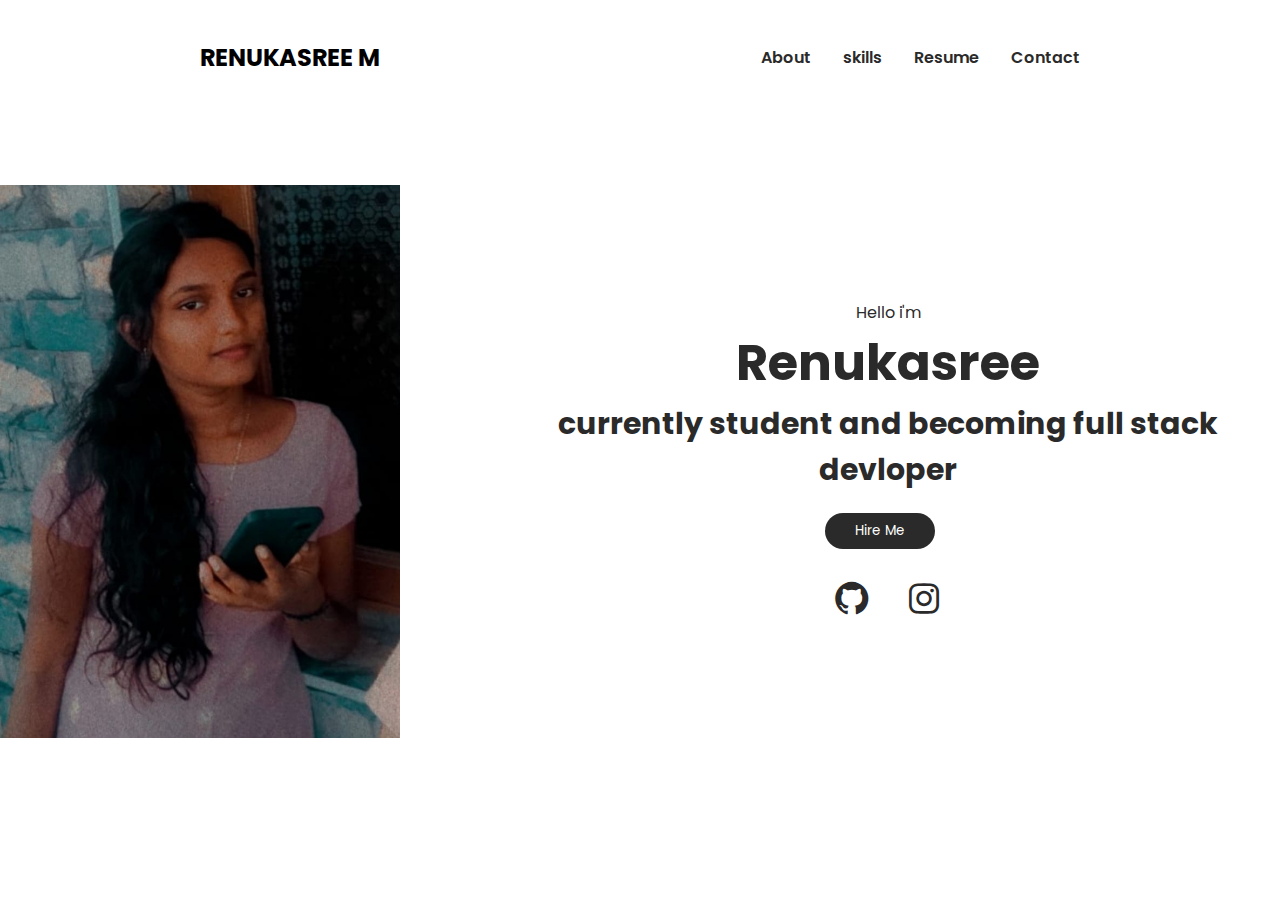
<file: #03 Portfolio/index.html>
<!DOCTYPE html>
<html lang="en">

<head>
    <meta charset="UTF-8">
    <meta name="viewport" content="width=device-width, initial-scale=1.0">
    <title>PortFolio Web site using HTML & CSS </title>
    <link rel="stylesheet" href="style.css">

    <!-- Boxicons CSS -->
    <link href='https://unpkg.com/boxicons@2.1.4/css/boxicons.min.css' rel='stylesheet'>
</head>

<body onload="document.body.style.opacity='1'">
    <div class="hero">
        <div class="nav">
            <div class="logo">
                <h2>RENUKASREE M</h2>
            </div>
            <div class="link">
                <ul>
                    <li><a href="About.html">About</a></li>
                    <li><a href="skills.html">skills</a></li>
                    <li><a href="resume.html">Resume</a></li>
                    <li><a href="contanct.html">Contact</a></li>
                </ul>
            </div>
        </div>

        <div class="main">
            <img src="image2.jpg" alt="women" class="women">
            <div class="main-detil">
                <p>Hello i'm</p>
                <h1>Renukasree</h1>
                <h4>currently student and becoming full stack devloper</h4>

                <div class="btn">
                  <button type="submit" class="btn-2">Hire Me</button>
                </div>

                <div class="social">
                    <i class='bx bxl-github'></i>
                    <i class='bx bxl-instagram'></i>
                </div>
            </div>
        </div>
        
    </div>
</body>

</html>
</file>
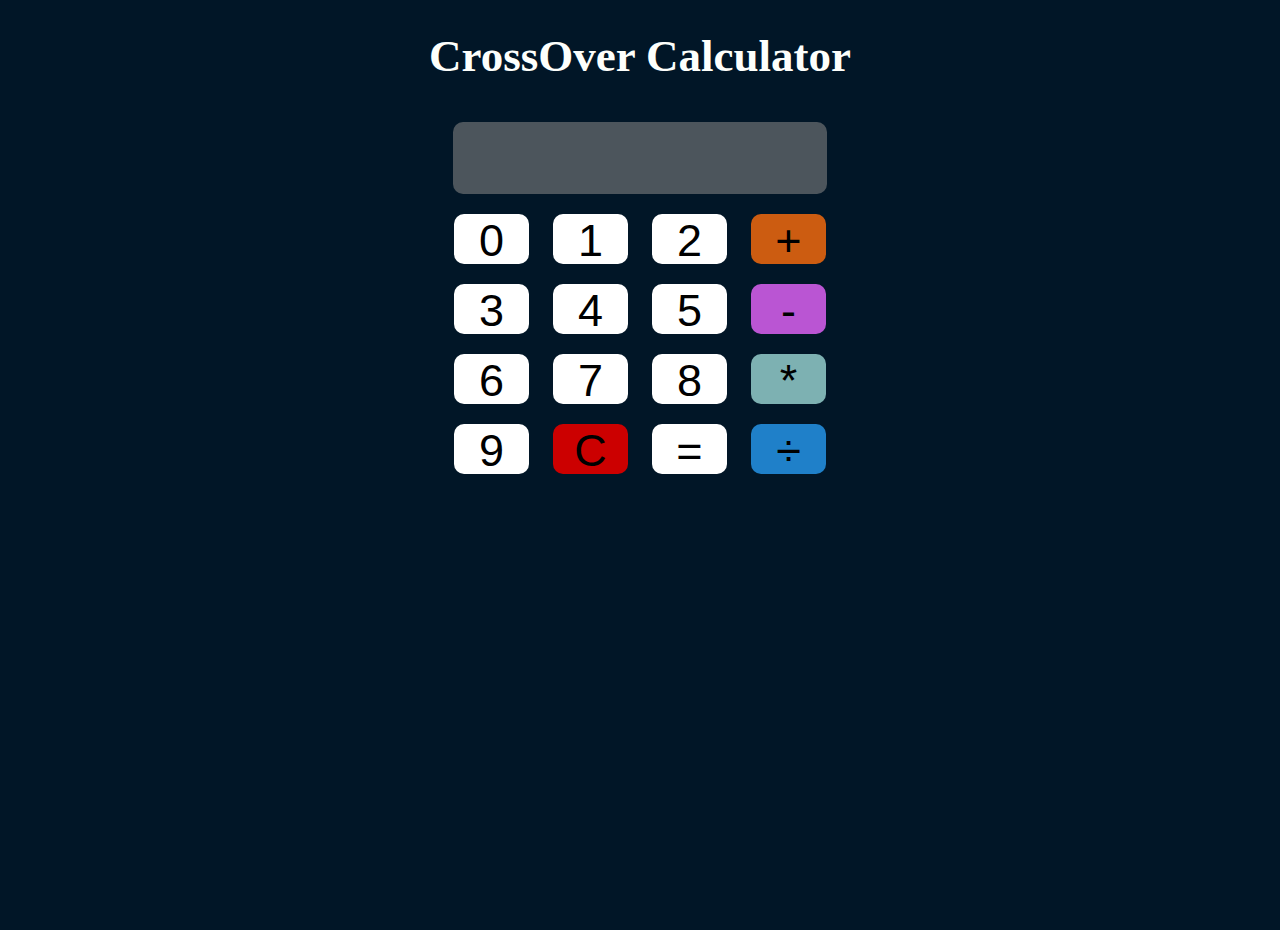
<file: calculator-main/index.html>
<!DOCTYPE html>
<html lang="en">
<head>
    <meta charset="UTF-8">
    <meta name="viewport" content="width=device-width, initial-scale=1.0">
    <title>CrossOver Calculator</title>
    <link rel="stylesheet" href="style.css">
</head>
<body>
    <h1>CrossOver Calculator</h1>
    <form action="" name="clc">
        <input type="text" name="display" style="width: 370px; height: 70px; background-color: #4c555c;color: white;"><br>
        <input class="btn" type="button" value="0" onclick="clc.display.value += '0'">
        <input class="btn" type="button" value="1" onclick="clc.display.value += '1'">
        <input class="btn" type="button" value="2" onclick="clc.display.value += '2'">
        <input class="btn" type="button" value="+" onclick="clc.display.value += '+'" style=" background-color: #cc5c11;"><br>
        <input class="btn" type="button" value="3" onclick="clc.display.value += '3'">
        <input class="btn" type="button" value="4" onclick="clc.display.value += '4'">
        <input class="btn" type="button" value="5" onclick="clc.display.value += '5'">
        <input class="btn" type="button" value="-" onclick="clc.display.value += '-'" style="background-color: #ba55d3;"><br>
        <input class="btn" type="button" value="6" onclick="clc.display.value += '6'">
        <input class="btn" type="button" value="7" onclick="clc.display.value += '7'">
        <input class="btn" type="button" value="8" onclick="clc.display.value += '8'">
        <input class="btn" type="button" value="*" onclick="clc.display.value += '*'" style="background-color: #7db1b2;"><br>
        <input class="btn" type="button" value="9" onclick="clc.display.value += '9'">
        <input class="btn" type="button" value="C" onclick="clc.display.value =''" style="background-color:#cc0000;">
        <input class="btn" type="button" value="=" onclick="clc.display.value =eval(clc.display.value)">
        <input class="btn" type="button" value="&#247;" onclick="clc.display.value += '/'" style="background-color: #1f80c9;">

    </form>
</body>
</html>
</file>
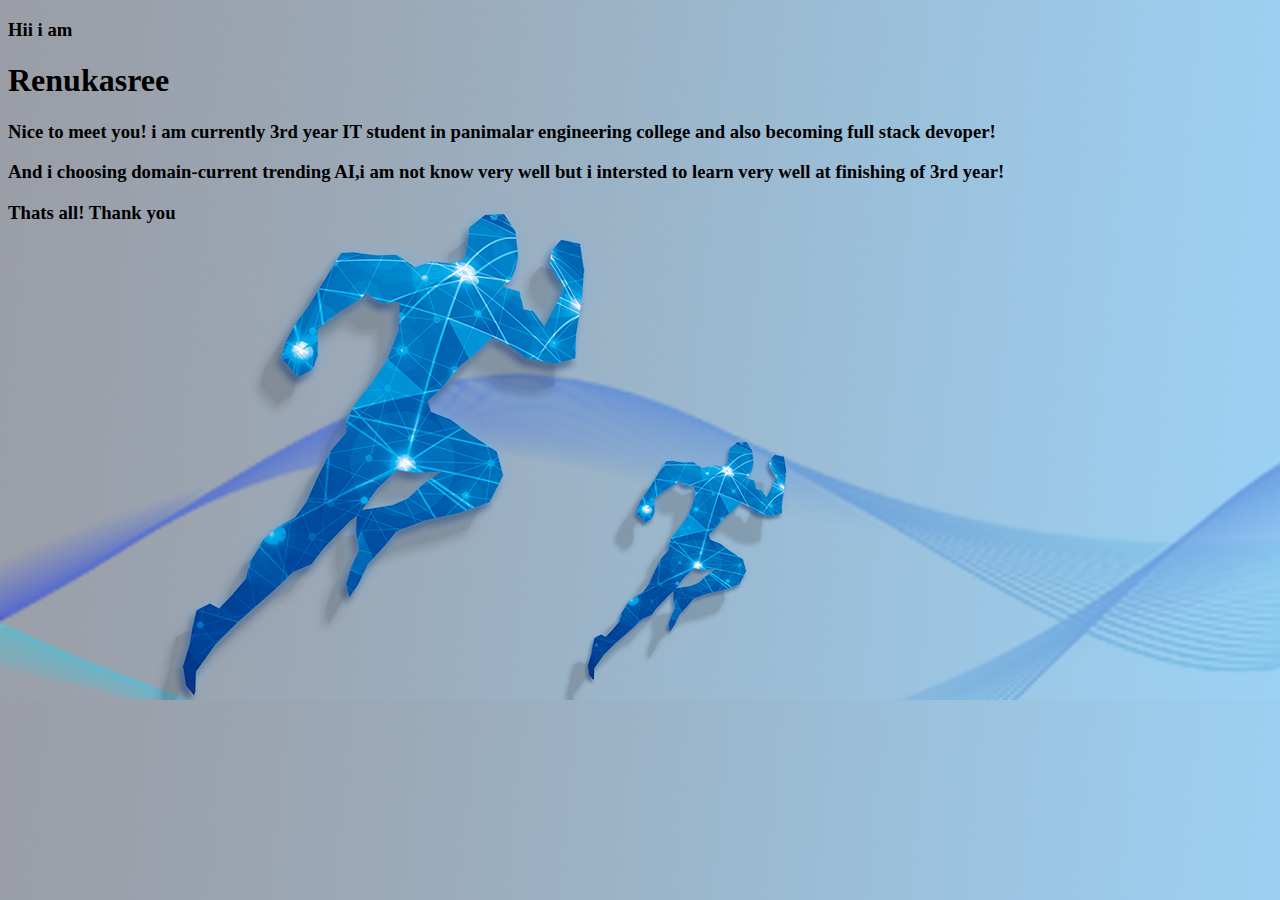
<file: #03 Portfolio/About.html>
<!DOCTYPE html>
<head>
 <h3>Hii i am</h3>

 <h1>Renukasree</h1>
 <style>
 body {
    background-image: url(image4.jpg);
    background-color: #cccccc;
   }
 </style
</head>
<body>
    <p><h3>Nice to meet you! i am currently 3rd year IT student in panimalar engineering college and also becoming full stack devoper!<h3></h3></p>
    <p><h3> And i choosing domain-current trending AI,i am not know very well but i intersted to learn very well at finishing of 3rd year!</h3> </p>
    <p><h3>Thats all! Thank you</h3></p>
</body>
</file>
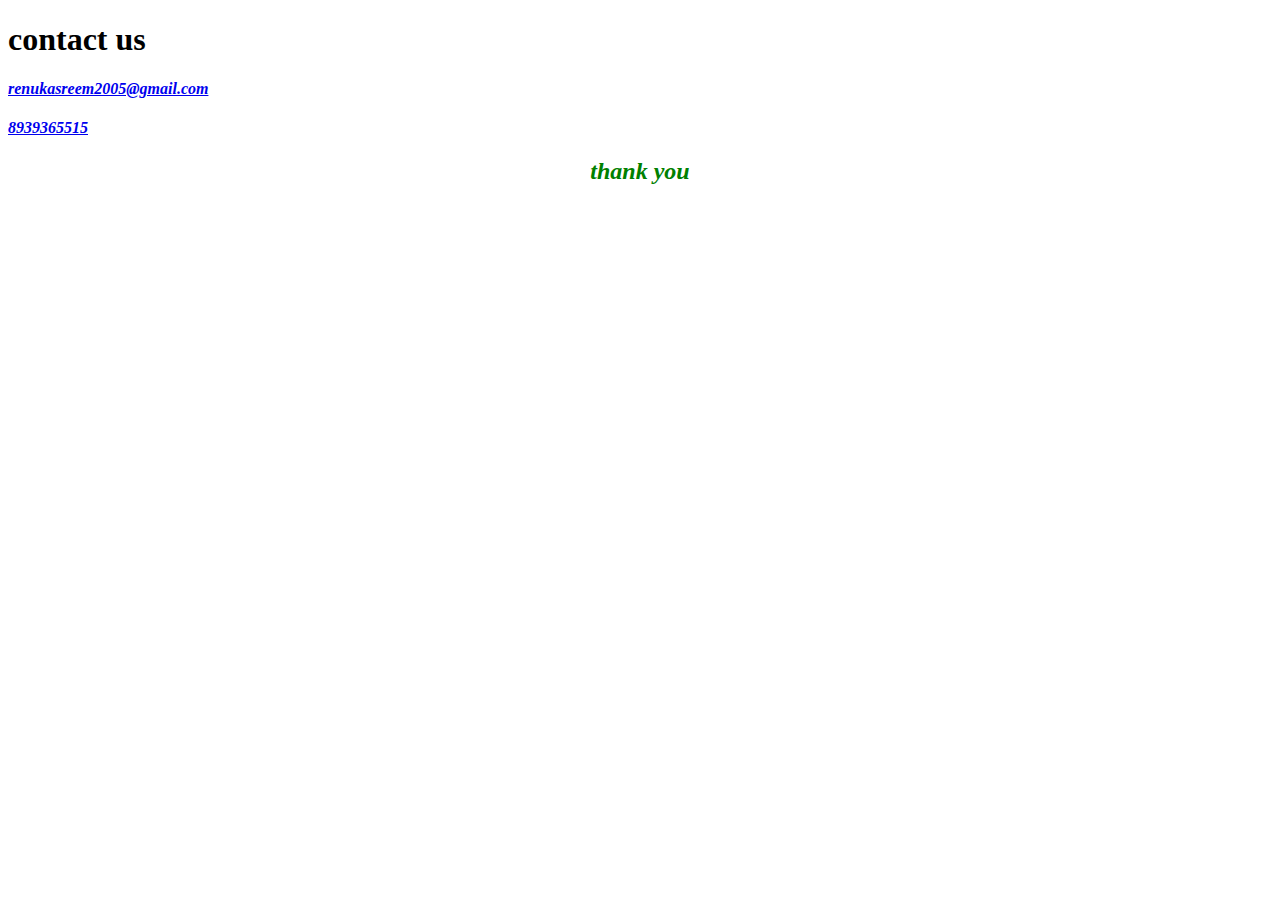
<file: #03 Portfolio/contanct.html>
<!DOCTYPE html>
<head>
<h1>contact us</h1>


<address>
 <h4><a href="mailto:renukasreem2005@gmail.com">renukasreem2005@gmail.com</a><br /></h4>
  <h4><a href="tel:+8939365515">8939365515</a></h4>
</address>
<i><h2 style="text-align: center;color:green;">thank you</h2></i>
</head>
</html>
</file>
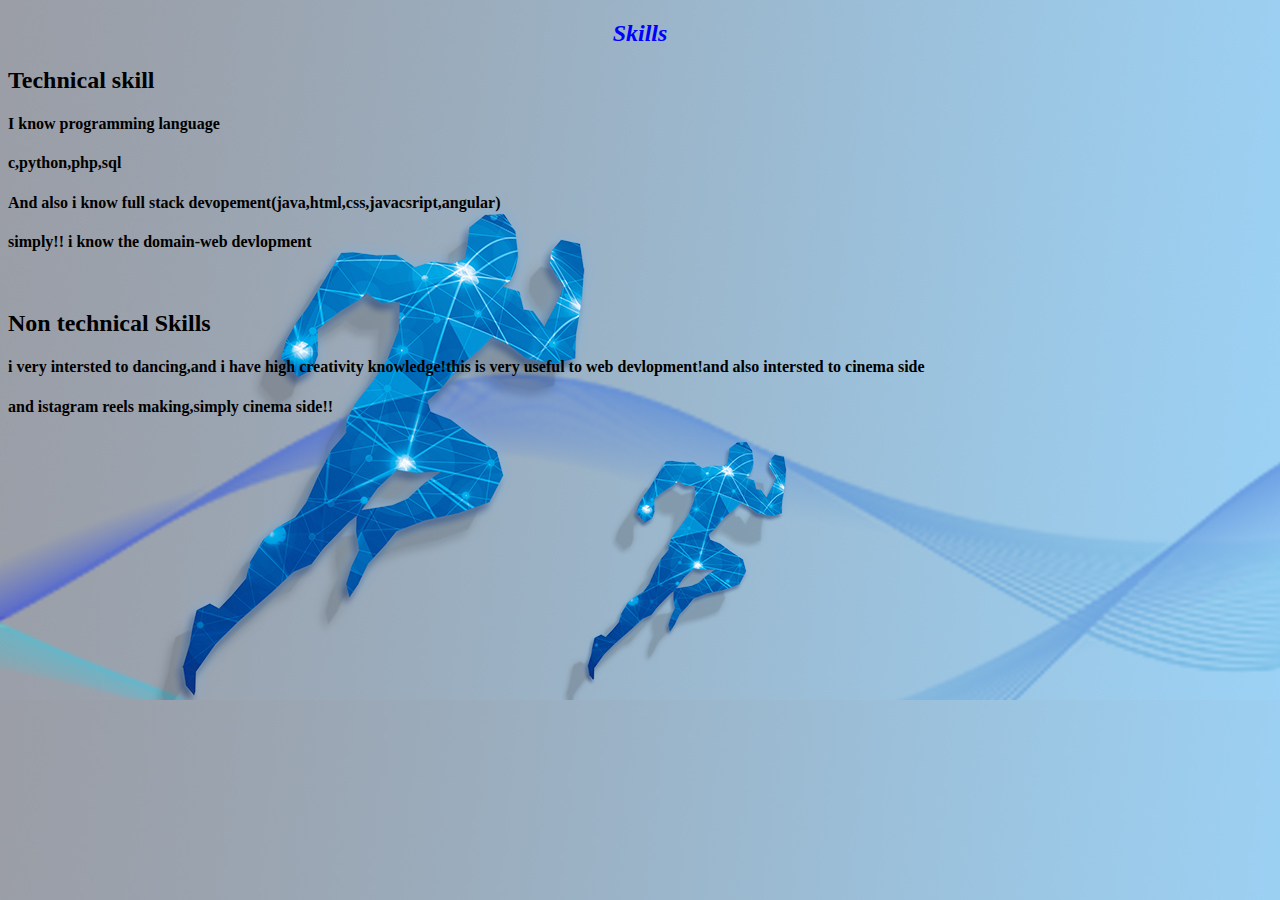
<file: #03 Portfolio/skills.html>
<!DOCTYPE html>
<head>
<style>
  body {
     background-image: url(image4.jpg);
     background-color: #cccccc;
    }
  </style  
<head>
<body>
<i><h2 style="text-align: center;color:blue;">Skills</h2></i>
<h2>Technical skill</h2>
<p><h4>I know programming language</h4></p>
<p><h4>c,python,php,sql</h4></p> 
<p><h4>And also i know full stack devopement(java,html,css,javacsript,angular)</h4></p>
<p><h4>simply!! i know the domain-web devlopment</h4></p>
<br>
<h2>Non technical Skills</h2>
<p><h4>i very intersted to dancing,and i have high creativity knowledge!this is very useful to web devlopment!and also intersted to cinema side </h4></p>
</p><h4>and istagram reels making,simply cinema side!!</h4></p></h4>
</br>
</body>
</file>
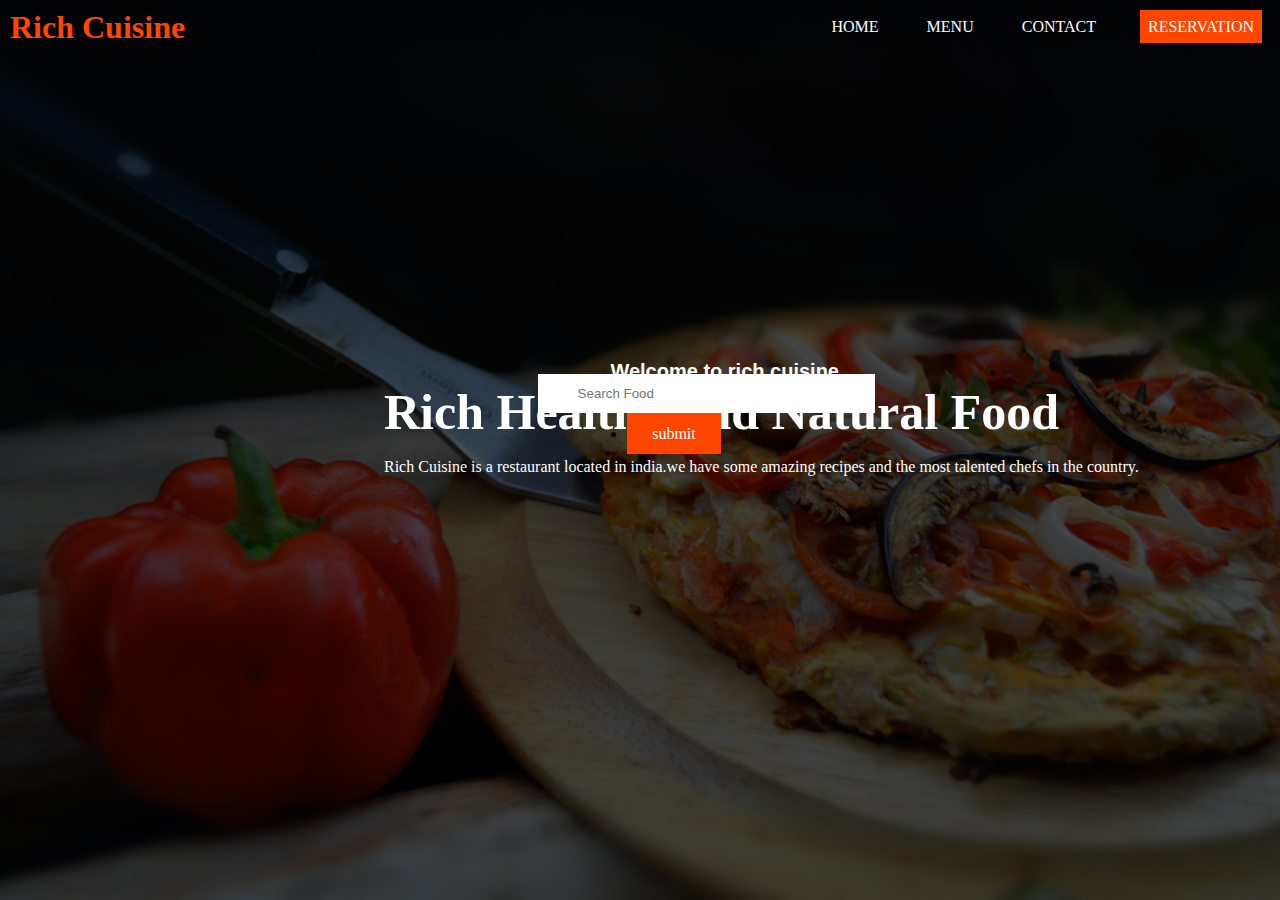
<file: web/web.html>
<!DOCTYPE html>
<html lang="en">
<head>
    <meta charset="UTF-8">
    <meta http-equiv="X-UA-Compatible" content="IE=edge">
    <meta name="viewport" content="width=device-width, initial-scale=1.0">
    <title>Rich Cuisine</title>
    <link rel="stylesheet" href="style.css">
</head>
<body>
    <div class="container">
        <h1>Rich Cuisine</h1>
        <div class="navbar">
            <ul>
                <li><a href="home.html">HOME</a></li>
                <li><a href="menu.html">MENU</a></li>
                 <li><a href="contact.html">CONTACT</a></li>
                <li><a class="reservation" href="#">RESERVATION</a></li>
            </ul>
        </div>
    </div>
    <div class="content">
        <h3>Welcome to rich cuisine</h3>
        <h1>Rich Healthy and Natural Food</h1>
        <p>Rich Cuisine is a restaurant located in india.we have some amazing recipes
            and the most talented chefs in the country.</p>
    </div>
    <div class="search">
        
        
        <input type="text" placeholder="Search Food">
        

    </div>

    <div class="submit">
        <li><a href="submit.html">submit</a></li>


    </div>
</body>
</html>
</file>
<file: #03 Portfolio/style.css>
@import url('https://fonts.googleapis.com/css2?family=Poppins:wght@200;300;500;600;700;900&display=swap');

* {
    margin: 0;
    padding: 0;
    font-family: 'Poppins', sans-serif;
}

body {
    opacity: 0;
    transition: opacity 3s;
}

.hero {
    width: 100%;
    height: 100vh;

}

.nav {
    display: flex;
    justify-content: space-between;
    align-items: center;
    padding: 40px 200px;
}

.nav .link ul {
    display: flex;
    align-items: center;
    justify-content: center;
    gap: 2rem;
    list-style: none;
}

.nav .link ul a {
    text-decoration: none;
    color: #2a2a2a;
    font-weight: 600;
    transition: all 2000ms ease-in-out;
}

ul a .active {
    color: #f4637b;
}

.nav .link ul a:hover {
    color: #f4637b;
}

.main {
    display: flex;
    align-items: center;
    justify-content: center;
    gap: 6rem;
    margin-top: 70px;

}

.main .women {
    width: 400px;
    transition: all 2000ms ease;
    cursor: pointer;
}

.main .women:hover{
    transform: scale(1.3);
}

.main .main-detil {
    text-align: center;
    color: #2a2a2a;
}

.main .main-detil h1 {
    font-size: 50px;

}

.main .main-detil h4 {
    font-size: 30px;
    margin-bottom: 20px;
}

.main .btn button {
    padding: 8px 20px;
    background: transparent;
    border-radius: 30px;
    border: 1px solid #2a2a2a;
    margin-right: 1rem;
    margin-bottom: 30px;
    cursor: pointer;
}

.main .btn .btn-2 {
    padding: 8px 30px;
    background: #2a2a2a;
    color: #fff;
    border: none;
    outline: none;
    transition: all 2000ms ease-in-out;

}

.main .btn .btn-2:hover {
    background: #f4637b;
    transform: scale(1.1);
}

.social i {
    color: #2a2a2a;
    font-size: 40px;
    margin: 0px 14px;
    transition: all 2000ms ease-in-out;
    cursor: pointer;
}

.social i:hover {
    color: #f4637b;
}

.sub-btn a{
    position: absolute;
    bottom: 60px;
    right: 50px;
    padding: 10px 20px;
    background: red;
    color: #fff;
    font-size: 20px;
    text-decoration: none;
    border-radius: 6px;
}
</file>
<file: calculator-main/style.css>
body{
    margin: 0px;
    padding: 0px;
    background-color: #011627;
    color: #fdfffc;
    text-align: center;
    background-image: url(https://cdn.pixabay.com/photo/2015/07/02/10/13/sky-828648_960_720.jpg);
    background-position: center;
    background-repeat: no-repeat;
    background-size: cover;
    height: 100vh;
}
h1{
    font-size: 45px;
}

input{
    width: 75px;
    height: 50px;
    font-size: 45px;
    border-radius: 10px;
    margin: 10px;
    background-color: white;
    color: black;
    border-style: none;

}

.btn:hover{
    background-color:yellow;
    cursor: pointer;
}
</file>
<file: web/style.css>
*{
    margin: 0;
    padding: 0;
}

body{
    background: rgba(0, 0, 0, 0.7) url('food.jpg') center center fixed;
    background-size: cover;
    background-blend-mode: darken;
    font-family: Cambria, Cochin, Georgia, Times, 'Times New Roman', serif;
}

.container{
    display: flex;
    align-items: center;
    justify-content: space-between;
}

.container h1{
    color: orangered;
    margin-left: 10px;
    cursor: pointer;
}

.navbar ul li{
    display: inline-block;
    padding: 18px;
    text-transform: uppercase;
}

.navbar ul li a{
    text-decoration: none;
    color: #fff;
    padding: 4px;
    transition: 3.5s;
}

.navbar ul li a:hover{
    box-shadow: 0 3px 50px orangered inset,0 3px 50px orangered inset,
    0 3px 50px orangered inset,0 3px 50px orangered inset;
}

.navbar .reservation{
    padding: 8px;
    background-color: orangered;
}

.content{
    position: absolute;
    color: #fff;
    top: 40%;
    left: 30%;
}

.content h3{
    font-family: sans-serif;
    font-size: 20px;
    margin-left: 30%;
}

.content h1{
    font-size: 50px;
}

.content p{
    text-align: center;
    margin-top: 17px;
}

.search{
    position: absolute;
    margin-top: 25%;
    margin-left: 42%;
}

.search input{
    outline: none;
    border: none;
    padding: 12px 40px;
    size: 1em;
    width: 100%;
}

.submit{
    position: absolute;
    margin-top: 29%;
    margin-left: 49%;
}

.submit a{
    text-decoration: none;
    color: #fff;
    padding: 12px 25px;
    background-color: orangered;
</file>
